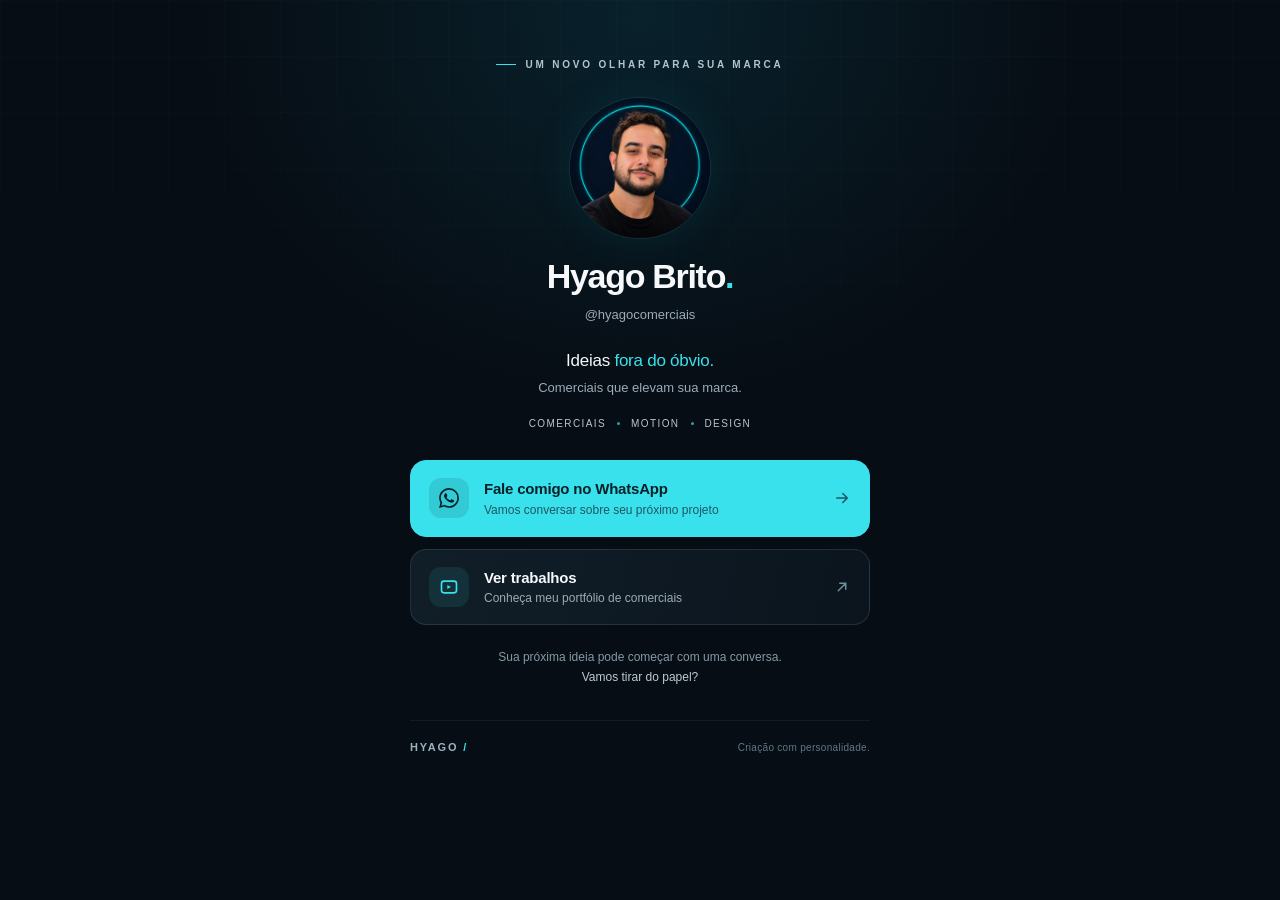
<file: index.html>
<!DOCTYPE html>
<html lang="pt-BR">
<head>
<meta charset="utf-8">
<meta name="viewport" content="width=device-width,initial-scale=1,viewport-fit=cover">
<title>Hyago Brito — Comerciais, Motion e Design</title>
<meta name="description" content="Comerciais publicitários, motion e design. Ideias fora do óbvio para elevar a sua marca.">
<meta property="og:title" content="Hyago Brito — Comerciais, Motion e Design">
<meta property="og:description" content="Ideias fora do óbvio. Comerciais que elevam sua marca.">
<meta property="og:image" content="/assets/hyago.jpg">
<meta name="theme-color" content="#070d14">
<link rel="icon" href="/assets/hyago.jpg">
<link rel="stylesheet" href="/assets/site.css">
</head>
<body>
<main>
  <header>
    <div class="wordmark"><span aria-hidden="true"></span>Um novo olhar para sua marca</div>
    <img class="portrait" src="/assets/hyago.jpg" alt="Retrato de Hyago Brito" width="142" height="142" fetchpriority="high">
    <h1>Hyago Brito<b>.</b></h1>
    <a class="handle" href="https://www.instagram.com/hyagocomerciais/" target="_blank" rel="noopener">@hyagocomerciais</a>
    <p class="intro">Ideias <em>fora do óbvio.</em></p>
    <p class="sub">Comerciais que elevam sua marca.</p>
    <div class="services" aria-label="Comerciais, motion e design">Comerciais<i aria-hidden="true"></i>Motion<i aria-hidden="true"></i>Design</div>
  </header>
  <nav aria-label="Contato e trabalhos">
    <a class="link primary" href="https://wa.me/5527998595323?text=Oi%2C%20Hyago%21%20Vim%20pelo%20Instagram%20e%20quero%20conversar%20sobre%20um%20projeto." target="_blank" rel="noopener noreferrer">
      <span class="icon" aria-hidden="true"><svg viewBox="0 0 24 24" fill="currentColor"><path d="M17.472 14.382c-.297-.149-1.758-.867-2.03-.967-.273-.099-.471-.148-.67.15-.197.297-.767.966-.94 1.164-.173.199-.347.223-.644.075-.297-.15-1.255-.463-2.39-1.475-.883-.788-1.48-1.761-1.653-2.059-.173-.297-.018-.458.13-.606.134-.133.298-.347.446-.52.149-.174.198-.298.298-.497.099-.198.05-.371-.025-.52-.075-.149-.669-1.612-.916-2.207-.242-.579-.487-.5-.669-.51-.173-.008-.371-.01-.57-.01-.198 0-.52.074-.792.372-.272.297-1.04 1.016-1.04 2.479 0 1.462 1.065 2.875 1.213 3.074.149.198 2.096 3.2 5.077 4.487.709.306 1.262.489 1.694.625.712.227 1.36.195 1.871.118.571-.085 1.758-.719 2.006-1.413.248-.694.248-1.289.173-1.413-.074-.124-.272-.198-.57-.347m-5.421 7.403h-.004a9.87 9.87 0 01-5.031-1.378l-.361-.214-3.741.982.998-3.648-.235-.374a9.86 9.86 0 01-1.51-5.26c.001-5.45 4.436-9.884 9.888-9.884 2.64 0 5.122 1.03 6.988 2.898a9.825 9.825 0 012.893 6.994c-.003 5.45-4.437 9.884-9.885 9.884m8.413-18.297A11.815 11.815 0 0012.05 0C5.495 0 .16 5.335.157 11.892c0 2.096.547 4.142 1.588 5.945L.057 24l6.305-1.654a11.882 11.882 0 005.683 1.448h.005c6.554 0 11.89-5.335 11.893-11.893a11.821 11.821 0 00-3.48-8.413Z"/></svg></span>
      <span class="label"><strong>Fale comigo no WhatsApp</strong><small>Vamos conversar sobre seu próximo projeto</small></span>
      <svg class="arrow" viewBox="0 0 24 24" fill="none" stroke="currentColor" stroke-width="2" stroke-linecap="round"><path d="M5 12h14M13 6l6 6-6 6"/></svg>
    </a>
    <a class="link" href="/trabalhos">
      <span class="icon" aria-hidden="true"><svg viewBox="0 0 24 24" fill="none" stroke="currentColor" stroke-width="2" stroke-linejoin="round"><rect x="3" y="5" width="18" height="14" rx="3"/><path d="M10 9.5v5l4.3-2.5z" fill="currentColor" stroke="none"/></svg></span>
      <span class="label"><strong>Ver trabalhos</strong><small>Conheça meu portfólio de comerciais</small></span>
      <svg class="arrow" viewBox="0 0 24 24" fill="none" stroke="currentColor" stroke-width="2" stroke-linecap="round"><path d="M7 17L17 7M9 7h8v8"/></svg>
    </a>
  </nav>
  <p class="note">Sua próxima ideia pode começar com uma conversa.<br><strong>Vamos tirar do papel?</strong></p>
  <footer><span class="signature">HYAGO <b>/</b></span><span>Criação com personalidade.</span></footer>
</main>
</body>
</html>
</file>
<file: assets/site.css>
:root{color-scheme:dark;--bg:#070d14;--text:#f6f8fa;--muted:#9babb8;--cyan:#39e1ed;--line:rgba(166,206,224,.14)}
*{box-sizing:border-box}
html{min-height:100%;background:var(--bg)}
body{margin:0;min-height:100svh;color:var(--text);font:16px/1.5 -apple-system,BlinkMacSystemFont,"Segoe UI",Roboto,sans-serif;background:radial-gradient(ellipse 570px 490px at 50% 2%,rgba(15,120,144,.19),transparent 78%),var(--bg)}
body::before{content:"";position:fixed;inset:0;pointer-events:none;background-image:linear-gradient(rgba(110,184,201,.024) 1px,transparent 1px),linear-gradient(90deg,rgba(110,184,201,.024) 1px,transparent 1px);background-size:56px 56px;-webkit-mask-image:linear-gradient(#000,transparent 85%);mask-image:linear-gradient(#000,transparent 85%)}
a{color:inherit;text-decoration:none}
main{position:relative;width:min(100% - 40px,460px);margin:0 auto;padding:48px 0 28px}
header{text-align:center}
.wordmark{display:inline-flex;align-items:center;gap:9px;color:#b2c5ce;font-size:10px;letter-spacing:2.8px;font-weight:650;text-transform:uppercase;margin-bottom:25px}
.wordmark span{width:20px;height:1px;background:var(--cyan)}
.portrait{width:142px;height:142px;border-radius:50%;display:block;margin:auto;object-fit:cover;box-shadow:0 0 45px rgba(20,165,186,.1);border:1px solid rgba(83,210,225,.15)}
h1{font-size:34px;line-height:1.15;letter-spacing:-1.3px;font-weight:720;margin:18px 0 6px}
h1 b{color:var(--cyan);font-weight:inherit}
.handle{font-size:13px;color:var(--muted);display:inline-block}
.handle:hover{color:var(--cyan)}
.intro{font-size:17px;letter-spacing:-.25px;margin:22px 0 4px;font-weight:500}
.intro em{font-style:normal;color:var(--cyan)}
.sub{color:var(--muted);font-size:13px;margin:0}
.services{display:flex;align-items:center;justify-content:center;gap:11px;margin:19px 0 29px;font-size:10px;letter-spacing:1.4px;text-transform:uppercase;color:#b8c5ce}
.services i{width:3px;height:3px;background:var(--cyan);border-radius:50%;opacity:.7}
nav{display:grid;gap:12px}
.link{display:flex;align-items:center;gap:15px;padding:17px 18px;border:1px solid var(--line);border-radius:16px;background:linear-gradient(105deg,rgba(21,37,48,.74),rgba(14,24,34,.72));transition:transform .18s,border-color .18s,background .18s}
.link:hover{transform:translateY(-2px);border-color:rgba(57,225,237,.6);background-color:#162b36}
.link:active{transform:translateY(0)}
.link:focus-visible{outline:2px solid var(--cyan);outline-offset:3px}
.icon{width:40px;height:40px;border-radius:12px;display:grid;place-items:center;background:rgba(57,225,237,.09);color:var(--cyan);flex:none}
.icon svg{width:20px;height:20px}
.label{flex:1;display:grid}
.label strong{font-size:15px;font-weight:650;letter-spacing:-.2px}
.label small{font-size:12px;color:var(--muted)}
.primary{background:var(--cyan);border-color:var(--cyan);color:#062028}
.primary:hover{background:#5ae9f3;border-color:#5ae9f3}
.primary .icon{background:rgba(6,32,40,.12);color:#062028}
.primary .label small{color:#205661}
.arrow{width:18px;height:18px;color:#6d8b9b;flex:none}
.primary .arrow{color:#205661}
.note{text-align:center;margin:22px 16px 0;font-size:12px;color:#8499a6;line-height:1.7}
.note strong{color:#bdcbd3;font-weight:500}
footer{margin-top:32px;padding-top:18px;border-top:1px solid rgba(166,206,224,.08);display:flex;align-items:center;justify-content:space-between;color:#607784;font-size:10px;letter-spacing:.3px}
.signature{font-size:11px;font-weight:750;letter-spacing:1.8px;color:#9bb3bf}
.signature b{color:var(--cyan);font-weight:inherit}
/* trabalhos */
.wide{width:min(100% - 40px,1100px)}
.top{display:flex;justify-content:space-between;align-items:center;padding-bottom:18px;border-bottom:1px solid rgba(166,206,224,.08)}
.top a.back{font-size:12px;color:var(--muted)}
.top a.back:hover{color:var(--cyan)}
h2{font-size:30px;letter-spacing:-1px;margin:34px 0 22px}
h2 b{color:var(--cyan)}
.grid{display:grid;grid-template-columns:repeat(auto-fill,minmax(320px,1fr));gap:18px}
.card{border:1px solid var(--line);border-radius:16px;overflow:hidden;background:linear-gradient(105deg,rgba(21,37,48,.74),rgba(14,24,34,.72));cursor:pointer;text-align:left;padding:0;color:inherit;font:inherit;transition:transform .18s,border-color .18s}
.card:hover{transform:translateY(-2px);border-color:rgba(57,225,237,.6)}
.thumb{position:relative;aspect-ratio:16/9;background:#000}
.thumb img{width:100%;height:100%;object-fit:cover;display:block}
.play{position:absolute;inset:0;display:grid;place-items:center}
.play span{width:58px;height:58px;border-radius:50%;background:rgba(7,13,20,.6);border:1px solid rgba(57,225,237,.5);display:grid;place-items:center;backdrop-filter:blur(4px)}
.play svg{width:20px;height:20px;color:var(--cyan);margin-left:3px}
.card h3{margin:0;padding:14px 16px;font-size:15px;font-weight:650;letter-spacing:-.2px}
.empty{color:var(--muted);text-align:center;padding:50px 0;border:1px dashed var(--line);border-radius:16px}
.viewer{position:fixed;inset:0;background:#000;display:none;align-items:center;justify-content:center;z-index:10}
.viewer.on{display:flex}
.viewer video{width:100%;height:100%;object-fit:contain;background:#000}
.viewer button{position:absolute;top:14px;right:14px;width:44px;height:44px;border-radius:50%;border:1px solid rgba(255,255,255,.25);background:rgba(0,0,0,.5);color:#fff;font-size:22px;cursor:pointer}
@media (max-width:380px){main{width:calc(100% - 32px);padding-top:28px}.wordmark{margin-bottom:18px}.portrait{width:126px;height:126px}h1{font-size:30px}.link{padding:15px;gap:12px}.grid{grid-template-columns:1fr}}
</file>
